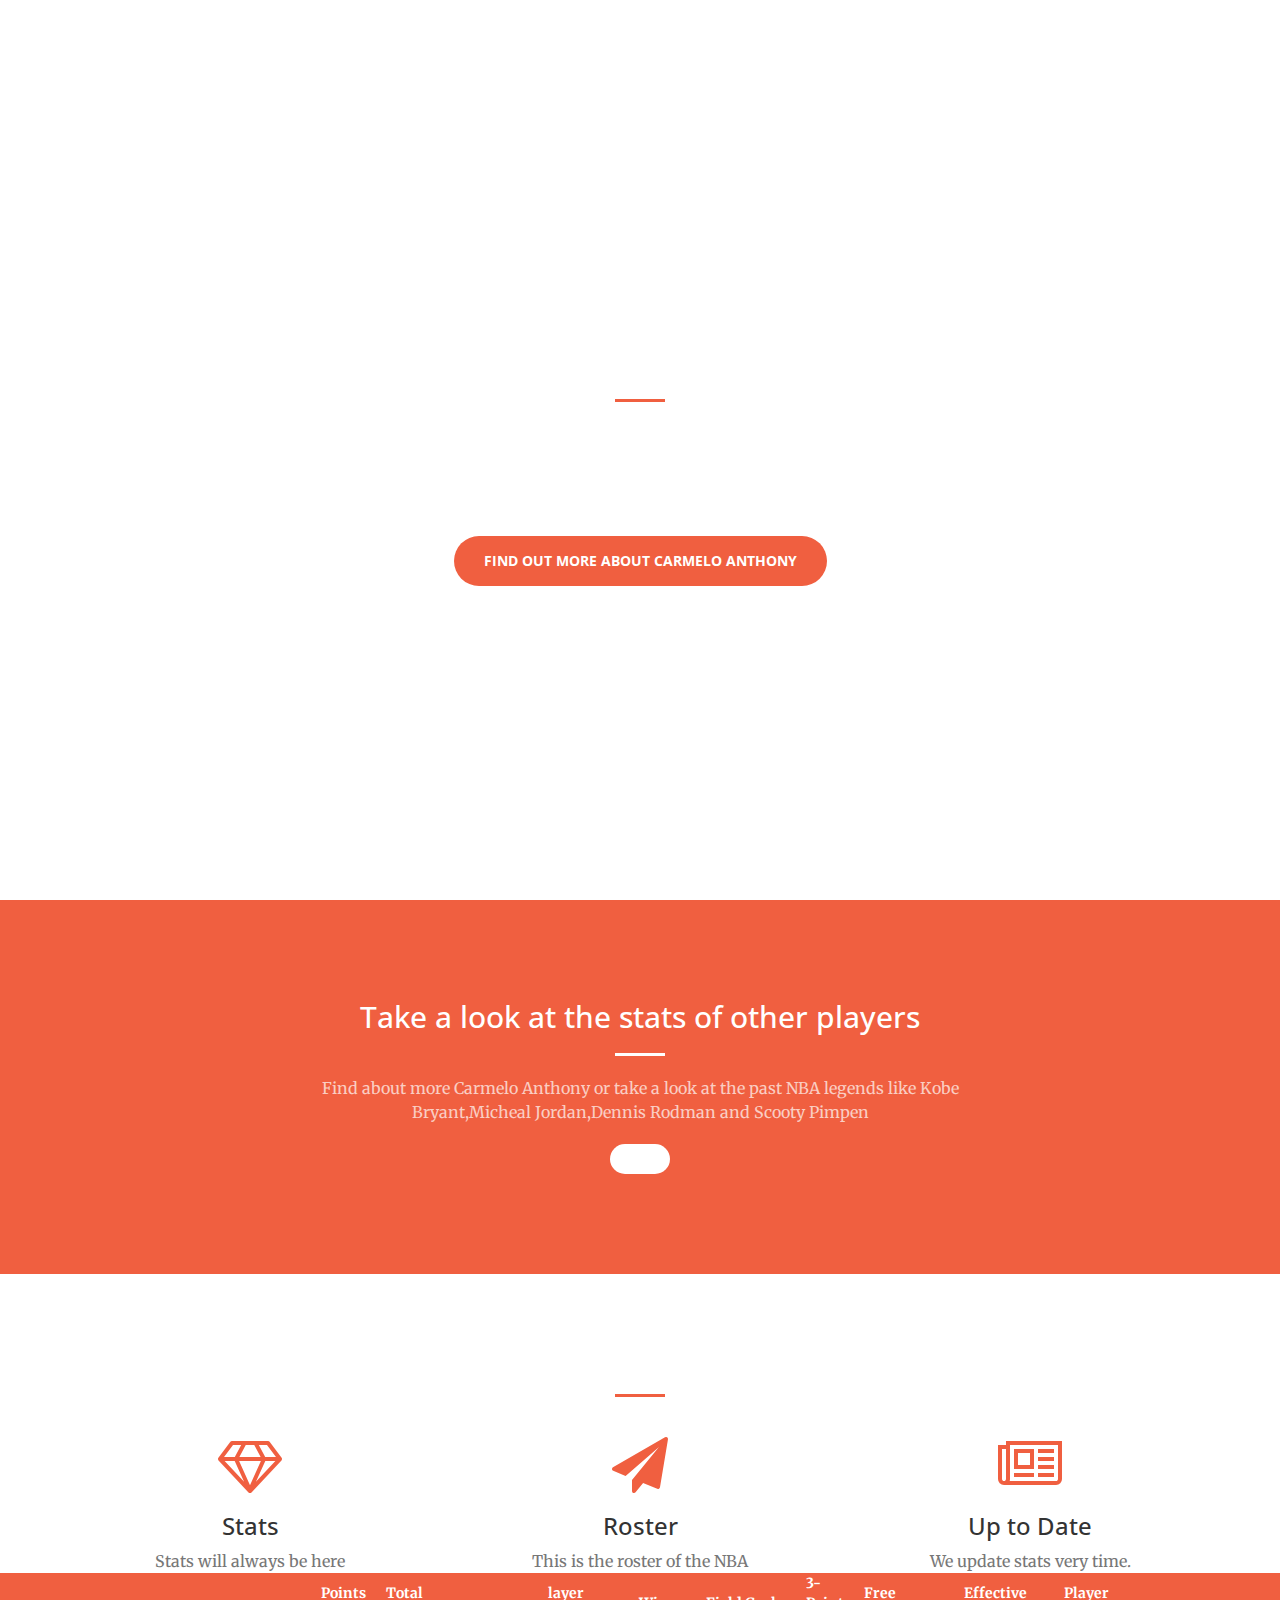
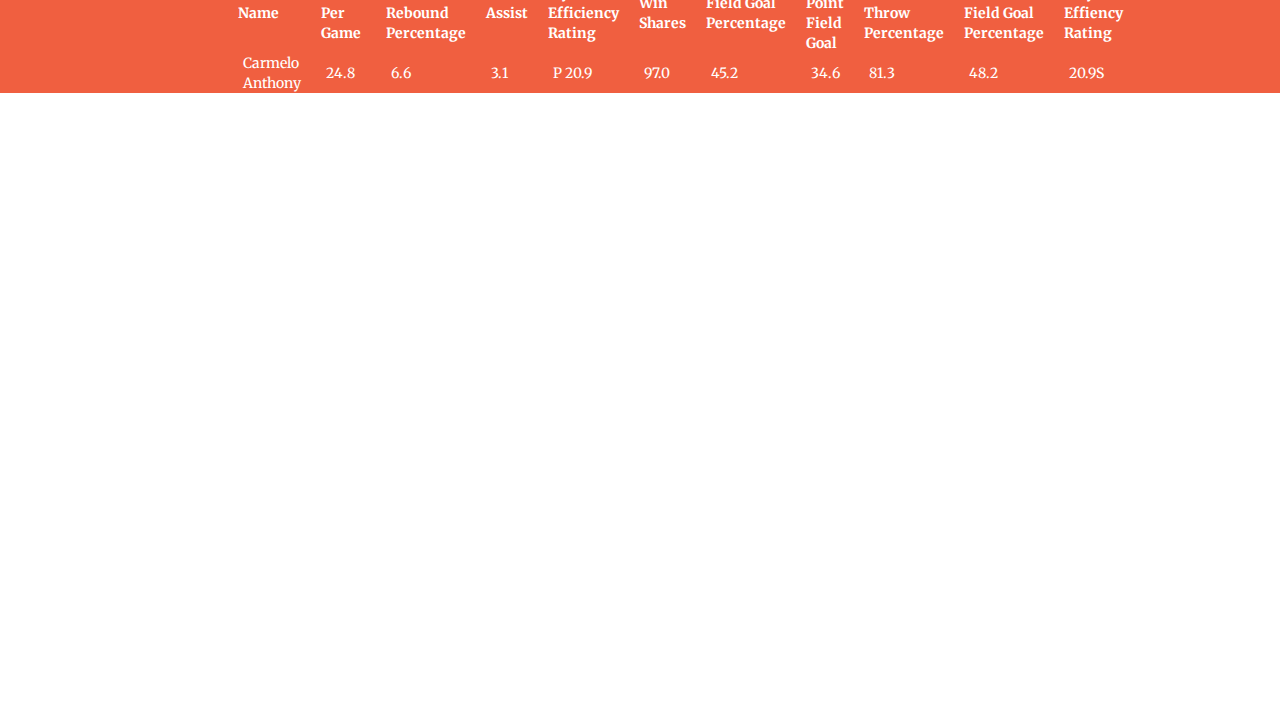
<file: johnathans/index.html>
<!DOCTYPE html>
<html lang="en">

<head>

    <meta charset="utf-8">
    <meta http-equiv="X-UA-Compatible" content="IE=edge">
    <meta name="viewport" content="width=device-width, initial-scale=1">
    <meta name="description" content="">
    <meta name="author" content="">

    <title>Creative - Start NBA </title>

    <!-- Bootstrap Core CSS -->
    <link href="vendor/bootstrap/css/bootstrap.min.css" rel="stylesheet">

    <!-- Custom Fonts -->
    <link href="vendor/font-awesome/css/font-awesome.min.css" rel="stylesheet" type="text/css">
    <link href='https://fonts.googleapis.com/css?family=Open+Sans:300italic,400italic,600italic,700italic,800italic,400,300,600,700,800' rel='stylesheet' type='text/css'>
    <link href='https://fonts.googleapis.com/css?family=Merriweather:400,300,300italic,400italic,700,700italic,900,900italic' rel='stylesheet' type='text/css'>

    <!-- Plugin CSS -->
    <link href="vendor/magnific-popup/magnific-popup.css" rel="stylesheet">

    <!-- Theme CSS -->
    <link href="css/creative.min.css" rel="stylesheet">

    <!-- HTML5 Shim and Respond.js IE8 support of HTML5 elements and media queries -->
    <!-- WARNING: Respond.js doesn't work if you view the page via file:// -->
    <!--[if lt IE 9]>
        <script src="https://oss.maxcdn.com/libs/html5shiv/3.7.0/html5shiv.js"></script>
        <script src="https://oss.maxcdn.com/libs/respond.js/1.4.2/respond.min.js"></script>
    <![endif]-->

    <style type="text/css">
        
        header{
            background: url('http://wallpapersdsc.net/wp-content/uploads/2015/12/1454.jpg');
        }
        th {
            text-align: left;
            padding-left: 20px;
        }
        td{
            padding-left: 25px;
        }
        table {
            border-spacing: 5px;
        }

    </style>

</head>

<body id="page-top">

    <nav id="mainNav" class="navbar navbar-default navbar-fixed-top">
        <div class="container-fluid">
            <!-- Brand and toggle get grouped for better mobile display -->
            <div class="navbar-header">
                <button type="button" class="navbar-toggle collapsed" data-toggle="collapse" data-target="#bs-example-navbar-collapse-1">
                    <span class="sr-only">Toggle navigation</span> Menu <i class="fa fa-bars"></i>
                </button>
                <a class="navbar-brand page-scroll" href="#page-top">Stats of Carmelo Anthony</a>
            </div>

            <!-- Collect the nav links, forms, and other content for toggling -->
            <div class="collapse navbar-collapse" id="bs-example-navbar-collapse-1">
                <ul class="nav navbar-nav navbar-right">
                    <li>
                        <a class="page-scroll" href="#about">About</a>
                    </li>
                    <li>
                        <a class="page-scroll" href="#services">Services</a>
                    </li>
                    <li>
                        <a class="page-scroll" href="#portfolio">Stats</a>
                    </li>
                    <li>
                        <a class="page-scroll" href="#contact"></a>
                    </li>
                </ul>
            </div>
            <!-- /.navbar-collapse -->
        </div>
        <!-- /.container-fluid -->
    </nav>

    <header>
        <div class="header-content">
            <div class="header-content-inner">
                <h1 id="homeHeading">Carmelo Anthony Stats </h1>
                <hr>
                <p>Carmelo Anthony is an American professional basketball player in the NBA who plays for the New York Knicks.He was born on May 29, 1984 and he is currenly 33 years of age.</p>
                <a href="#about" class="btn btn-primary btn-xl page-scroll">Find Out More about Carmelo Anthony</a>
            </div>
        </div>
    </header>

    <section class="bg-primary" id="about">
        <div class="container">
            <div class="row">
                <div class="col-lg-8 col-lg-offset-2 text-center">
                    <h2 class="section-heading">Take a look at the stats of other players</h2>
                    <hr class="light">
                    <p class="text-faded">Find about more Carmelo Anthony or take a look at the past NBA legends like Kobe Bryant,Micheal Jordan,Dennis Rodman and Scooty Pimpen</p>
                    <a href="#services" class="page-scroll btn btn-default btn-xl sr-button"></a>
                </div>
            </div>
        </div>
    </section>

    <section id="services">
        <div class="container">
            <div class="row">
                <div class="col-lg-12 text-center">
                    <h2 class="section-heading"></h2>
                    <hr class="primary">
                </div>
            </div>
        </div>
        <div class="container">
            <div class="row">
                <div class="col-lg-4 col-md-6 text-center">
                    <div class="service-box">
                        <i class="fa fa-4x fa-diamond text-primary sr-icons"></i>
                        <h3>Stats</h3>
                        <p class="text-muted">Stats will always be here</p>
                    </div>
                </div>
                <div class="col-lg-4 col-md-6 text-center">
                    <div class="service-box">
                        <i class="fa fa-4x fa-paper-plane text-primary sr-icons"></i>
                        <h3>Roster</h3>
                        <p class="text-muted">This is the roster of the NBA</p>
                    </div>
                </div>
                <div class="col-lg-4 col-md-6 text-center">
                    <div class="service-box">
                        <i class="fa fa-4x fa-newspaper-o text-primary sr-icons"></i>
                        <h3>Up to Date</h3>
                        <p class="text-muted">We update stats very time.</p>
                    </div>
                </div>
            </div>
        </div>
        <div class="bg-primary" class="container">
            <div class="row">
                <div class="col-md-8 col-md-offset-2">
                    <table style="width:100%">
                      
                      <tr>
                        <th>Name</th>
                        <th>Points Per Game </th>
                        <th>Total Rebound Percentage </th>
                        <th>Assist </th>
                        <th>layer Efficiency Rating</th>
                        <th>Win Shares </th>
                        <th>Field Goal Percentage</th>
                        <th>3-Point Field Goal</th>
                        <th>Free Throw Percentage</th>
                        <th>Effective Field Goal Percentage</th>
                        <th>Player Effiency Rating</th>
                        
                      </tr>
                      
                      <tr>
                        <td>Carmelo Anthony</td>
                        <td>24.8</td>
                        <td>6.6</td>
                        <td>3.1</td>
                        <td>P 20.9</td>
                        <td>97.0</td>
                        <td>45.2</td>
                        <td>34.6</td>
                        <td>81.3</td>
                        <td>48.2</td>
                        <td>20.9S</td>
                        
                      </tr>

                    </table>
                </div>
                
            </div>
        </div>
    </div>
    <section id="services">
            <div class="container">
                <div class="row">
                    <div class="col-lg-12 text-center">
                        <iframe width="560" height="315" src="https://www.youtube.com/embed/ayAIovPE2tw" frameborder="0" allowfullscreen></iframe>
                    </div>
                </div>
            </div>
    </section>
</body>
<table></table>
</file>
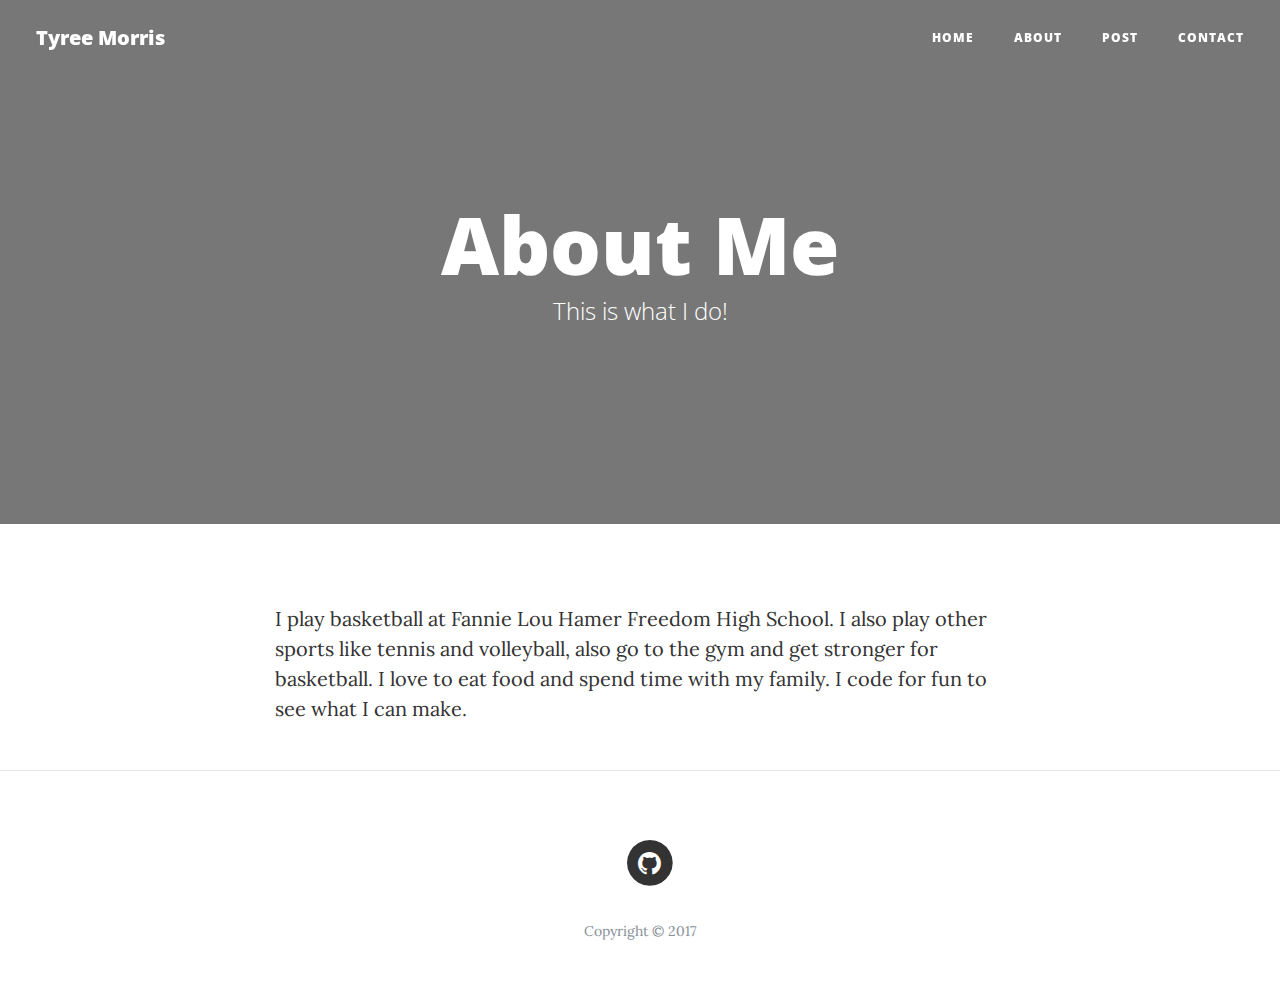
<file: tyree/about.html>
<!DOCTYPE html>
<html lang="en">

  <head>

    <meta charset="utf-8">
    <meta name="viewport" content="width=device-width, initial-scale=1, shrink-to-fit=no">
    <meta name="description" content="">
    <meta name="author" content="">

    <title>John Wall - See more about the superperstar washington wizards starting point gaurd John Wall</title>

    <!-- Bootstrap core CSS -->
    <link href="vendor/bootstrap/css/bootstrap.min.css" rel="stylesheet">

    <!-- Custom fonts for this template -->
    <link href="vendor/font-awesome/css/font-awesome.min.css" rel="stylesheet" type="text/css">
    <link href='https://fonts.googleapis.com/css?family=Lora:400,700,400italic,700italic' rel='stylesheet' type='text/css'>
    <link href='https://fonts.googleapis.com/css?family=Open+Sans:300italic,400italic,600italic,700italic,800italic,400,300,600,700,800' rel='stylesheet' type='text/css'>

    <!-- Custom styles for this template -->
    <link href="css/clean-blog.min.css" rel="stylesheet">

  </head>

  <body>

    <!-- Navigation -->
    <nav class="navbar navbar-expand-lg navbar-light fixed-top" id="mainNav">
      <a class="navbar-brand" href="Johnwall.html">Tyree Morris</a>
      <button class="navbar-toggler navbar-toggler-right" type="button" data-toggle="collapse" data-target="#navbarResponsive" aria-controls="navbarResponsive" aria-expanded="false" aria-label="Toggle navigation">
        Menu
        <i class="fa fa-bars"></i>
      </button>
      <div class="collapse navbar-collapse" id="navbarResponsive">
        <ul class="navbar-nav ml-auto">
          <li class="nav-item">
            <a class="nav-link" href="index.html">Home</a>
          </li>
          <li class="nav-item">
            <a class="nav-link" href="about.html">About</a>
          </li>
          <li class="nav-item">
            <a class="nav-link" href="post.html">Post</a>
          </li>
          <li class="nav-item">
            <a class="nav-link" href="contact.html">Contact</a>
          </li>
        </ul>
      </div>
    </nav>

    <!-- Page Header -->
    <header class="masthead" style="background-image: url('https://images.contentful.com/uk9cjvnvq7yg/haePe21IJMEaGSEq8EgUi/34c464e32cb705dfe531a452e1c29a2e/Article_Image_for__Athlete_by_day__Updated.jpg')">
      <div class="container">
        <div class="row">
          <div class="col-lg-8 col-md-10 mx-auto">
            <div class="page-heading">
              <h1>About Me</h1>
              <span class="subheading">This is what I do!</span>
            </div>
          </div>
        </div>
      </div>
    </header>

    <!-- Main Content -->
    <div class="container">
      <div class="row">
        <div class="col-lg-8 col-md-10 mx-auto">
          <p>I play basketball at Fannie Lou Hamer Freedom High School. I also play other sports like tennis and volleyball, also go to the gym and get stronger for basketball. I love to eat food and spend time with my family. I code for fun to see what I can make.</p>
        </div>
      </div>
    </div>

    <hr>

    <!-- Footer -->
    <footer>
      <div class="container">
        <div class="row">
          <div class="col-lg-8 col-md-10 mx-auto">
            <ul class="list-inline text-center">
              <li class="list-inline-item">
                <a href="#">
                  <span class="">
                    <i class=""></i>
                    <i class=""></i>
                  </span>
                </a>
              </li>
              <li class="list-inline-item">
                <a href="#">
                  <span class="">
                    <i class=""></i>
                    <i class=""></i>
                  </span>
                </a>
              </li>
              <li class="list-inline-item">
                <a href="#">
                  <span class="fa-stack fa-lg">
                    <i class="fa fa-circle fa-stack-2x"></i>
                    <i class="fa fa-github fa-stack-1x fa-inverse"></i>
                  </span>
                </a>
              </li>
            </ul>
            <p class="copyright text-muted">Copyright &copy; 2017</p>
          </div>
        </div>
      </div>
    </footer>

    <!-- Bootstrap core JavaScript -->
    <script src="vendor/jquery/jquery.min.js"></script>
    <script src="vendor/popper/popper.min.js"></script>
    <script src="vendor/bootstrap/js/bootstrap.min.js"></script>

    <!-- Custom scripts for this template -->
    <script src="js/clean-blog.min.js"></script>

  </body>

</html>
</file>
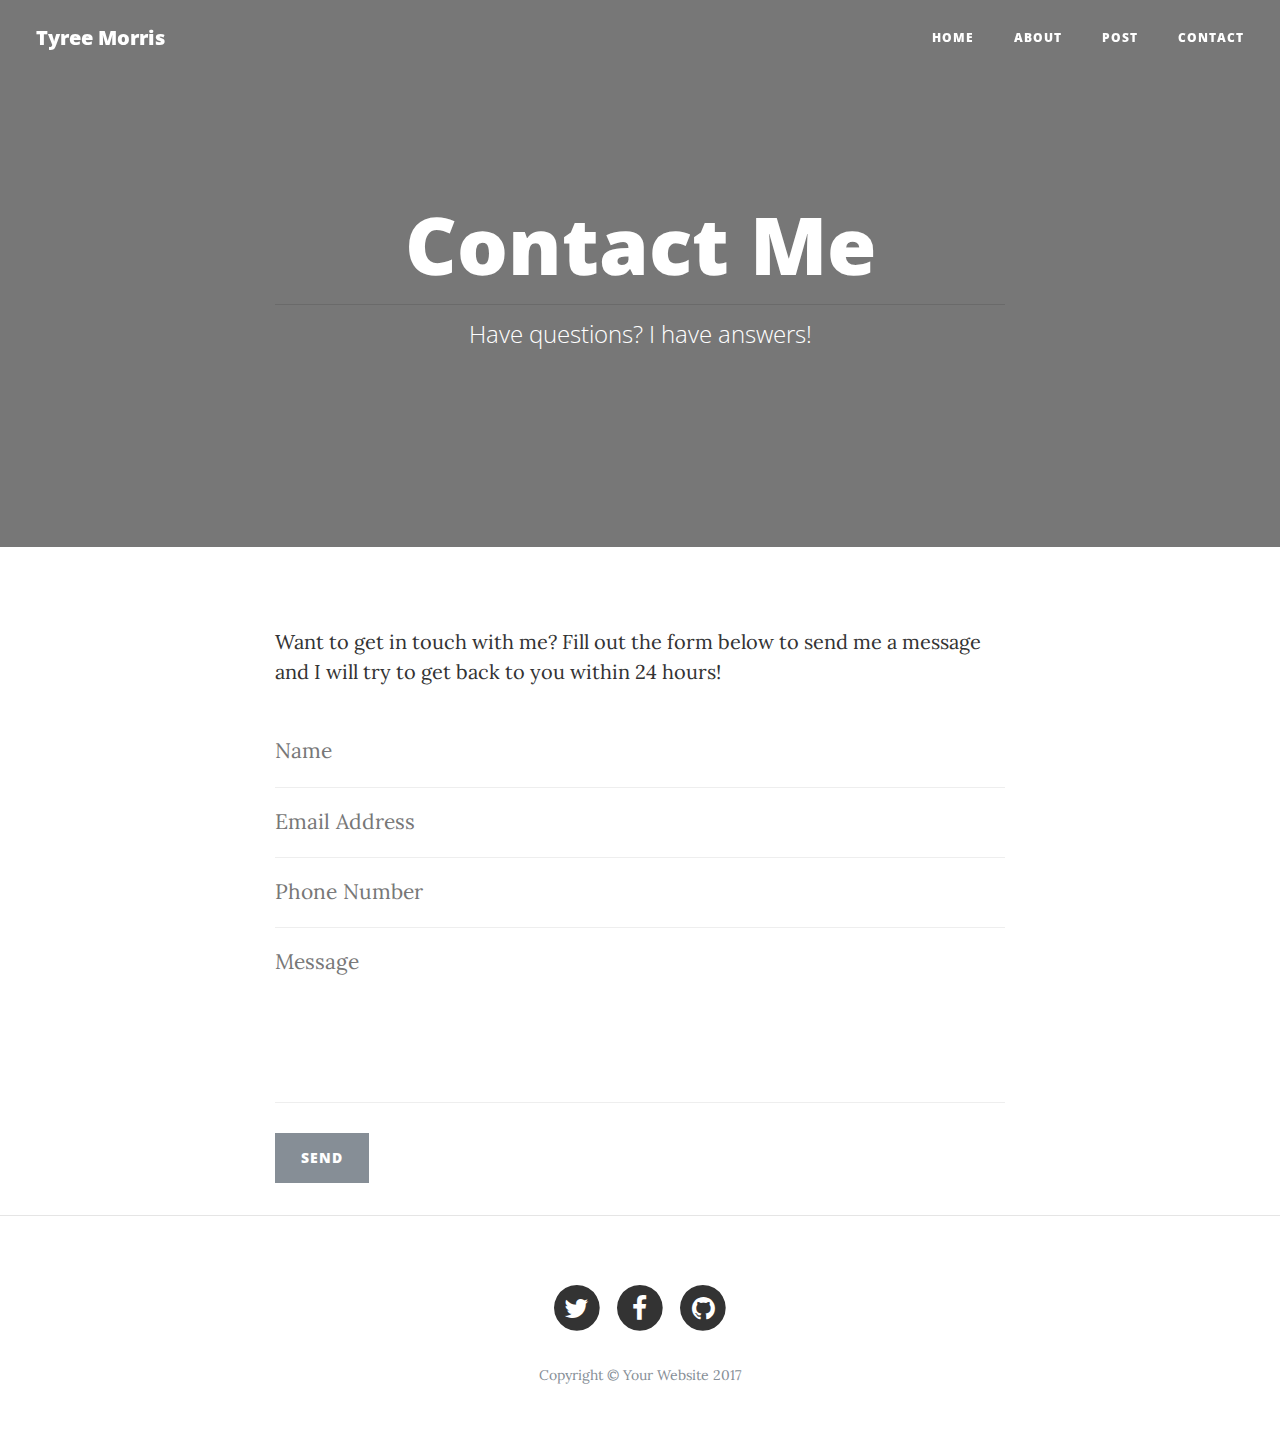
<file: tyree/contact.html>
<!DOCTYPE html>
<html lang="en">

  <head>

    <meta charset="utf-8">
    <meta name="viewport" content="width=device-width, initial-scale=1, shrink-to-fit=no">
    <meta name="description" content="">
    <meta name="author" content="">

    <title>John Wall - See more about the superperstar washington wizards starting point gaurd John Wall</title>

    <!-- Bootstrap core CSS -->
    <link href="vendor/bootstrap/css/bootstrap.min.css" rel="stylesheet">

    <!-- Custom fonts for this template -->
    <link href="vendor/font-awesome/css/font-awesome.min.css" rel="stylesheet" type="text/css">
    <link href='https://fonts.googleapis.com/css?family=Lora:400,700,400italic,700italic' rel='stylesheet' type='text/css'>
    <link href='https://fonts.googleapis.com/css?family=Open+Sans:300italic,400italic,600italic,700italic,800italic,400,300,600,700,800' rel='stylesheet' type='text/css'>

    <!-- Custom styles for this template -->
    <link href="css/clean-blog.min.css" rel="stylesheet">

  </head>

  <body>

    <!-- Navigation -->
    <nav class="navbar navbar-expand-lg navbar-light fixed-top" id="mainNav">
      <a class="navbar-brand" href="Johnwall.html">Tyree Morris</a>
      <button class="navbar-toggler navbar-toggler-right" type="button" data-toggle="collapse" data-target="#navbarResponsive" aria-controls="navbarResponsive" aria-expanded="false" aria-label="Toggle navigation">
        Menu
        <i class="fa fa-bars"></i>
      </button>
      <div class="collapse navbar-collapse" id="navbarResponsive">
        <ul class="navbar-nav ml-auto">
          <li class="nav-item">
            <a class="nav-link" href="index.html">Home</a>
          </li>
          <li class="nav-item">
            <a class="nav-link" href="about.html">About</a>
          </li>
          <li class="nav-item">
            <a class="nav-link" href="post.html">Post</a>
          </li>
          <li class="nav-item">
            <a class="nav-link" href="contact.html">Contact</a>
          </li>
        </ul>
      </div>
    </nav>

    <!-- Page Header -->
    <header class="masthead" style="background-image: url('http://wallpapersdsc.net/wp-content/uploads/2015/12/2054.jpg')">
      <div class="container">
        <div class="row">
          <div class="col-lg-8 col-md-10 mx-auto">
            <div class="page-heading">
              <h1>Contact Me</h1>
              <hr class="small">
              <span class="subheading">Have questions? I have answers!</span>
            </div>
          </div>
        </div>
      </div>
    </header>

    <!-- Main Content -->
    <div class="container">
      <div class="row">
        <div class="col-lg-8 col-md-10 mx-auto">
          <p>Want to get in touch with me? Fill out the form below to send me a message and I will try to get back to you within 24 hours!</p>
          <!-- Contact Form - Enter your email address on line 19 of the mail/contact_me.php file to make this form work. -->
          <!-- WARNING: Some web hosts do not allow emails to be sent through forms to common mail hosts like Gmail or Yahoo. It's recommended that you use a private domain email address! -->
          <!-- NOTE: To use the contact form, your site must be on a live web host with PHP! The form will not work locally! -->
          <form name="sentMessage" id="contactForm" novalidate>
            <div class="control-group">
              <div class="form-group floating-label-form-group controls">
                <label>Name</label>
                <input type="text" class="form-control" placeholder="Name" id="name" required data-validation-required-message="Please enter your name.">
                <p class="help-block text-danger"></p>
              </div>
            </div>
            <div class="control-group">
              <div class="form-group floating-label-form-group controls">
                <label>Email Address</label>
                <input type="email" class="form-control" placeholder="Email Address" id="email" required data-validation-required-message="Please enter your email address.">
                <p class="help-block text-danger"></p>
              </div>
            </div>
            <div class="control-group">
              <div class="form-group col-xs-12 floating-label-form-group controls">
                <label>Phone Number</label>
                <input type="tel" class="form-control" placeholder="Phone Number" id="phone" required data-validation-required-message="Please enter your phone number.">
                <p class="help-block text-danger"></p>
              </div>
            </div>
            <div class="control-group">
              <div class="form-group floating-label-form-group controls">
                <label>Message</label>
                <textarea rows="5" class="form-control" placeholder="Message" id="message" required data-validation-required-message="Please enter a message."></textarea>
                <p class="help-block text-danger"></p>
              </div>
            </div>
            <br>
            <div id="success"></div>
            <div class="form-group">
              <button type="submit" class="btn btn-secondary">Send</button>
            </div>
          </form>
        </div>
      </div>
    </div>

    <hr>

    <!-- Footer -->
    <footer>
      <div class="container">
        <div class="row">
          <div class="col-lg-8 col-md-10 mx-auto">
            <ul class="list-inline text-center">
              <li class="list-inline-item">
                <a href="#">
                  <span class="fa-stack fa-lg">
                    <i class="fa fa-circle fa-stack-2x"></i>
                    <i class="fa fa-twitter fa-stack-1x fa-inverse"></i>
                  </span>
                </a>
              </li>
              <li class="list-inline-item">
                <a href="#">
                  <span class="fa-stack fa-lg">
                    <i class="fa fa-circle fa-stack-2x"></i>
                    <i class="fa fa-facebook fa-stack-1x fa-inverse"></i>
                  </span>
                </a>
              </li>
              <li class="list-inline-item">
                <a href="#">
                  <span class="fa-stack fa-lg">
                    <i class="fa fa-circle fa-stack-2x"></i>
                    <i class="fa fa-github fa-stack-1x fa-inverse"></i>
                  </span>
                </a>
              </li>
            </ul>
            <p class="copyright text-muted">Copyright &copy; Your Website 2017</p>
          </div>
        </div>
      </div>
    </footer>

    <!-- Bootstrap core JavaScript -->
    <script src="vendor/jquery/jquery.min.js"></script>
    <script src="vendor/popper/popper.min.js"></script>
    <script src="vendor/bootstrap/js/bootstrap.min.js"></script>

    <!-- Contact Form JavaScript -->
    <script src="js/jqBootstrapValidation.js"></script>
    <script src="js/contact_me.js"></script>

    <!-- Custom scripts for this template -->
    <script src="js/clean-blog.min.js"></script>

  </body>

</html>
</file>
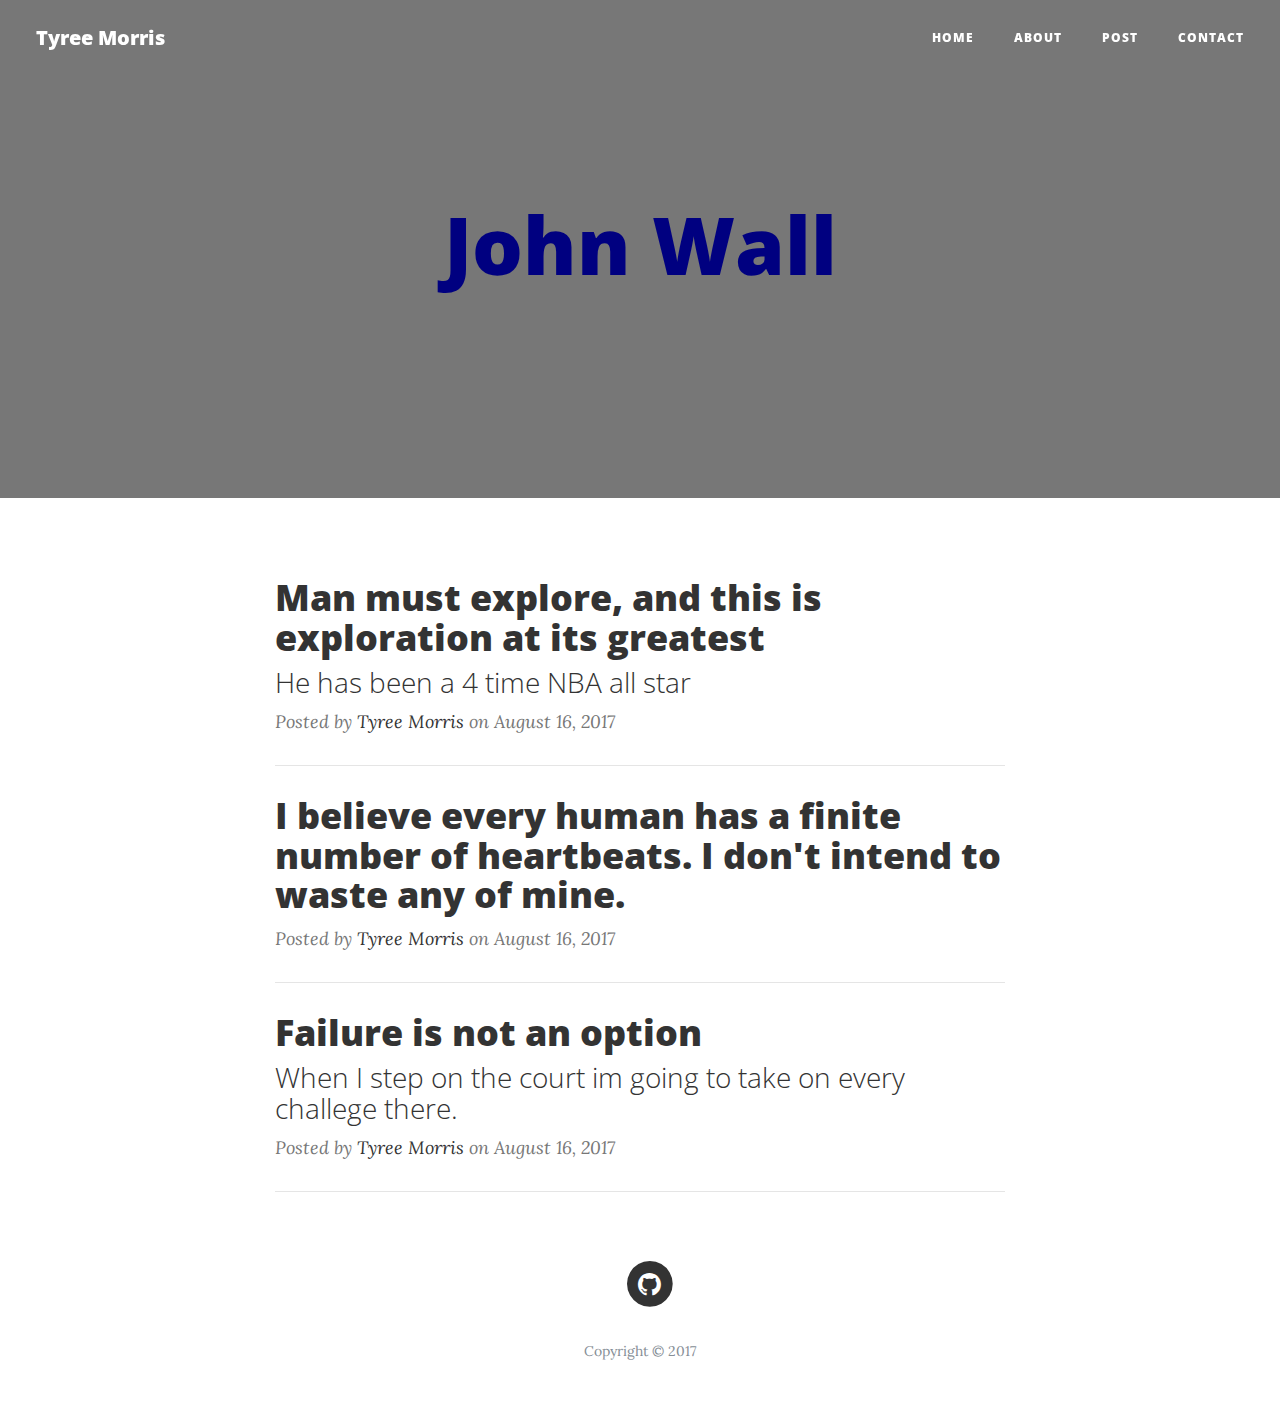
<file: tyree/Johnwall.html>
<!DOCTYPE html>
<html lang="en">

  <head>

    <meta charset="utf-8">
    <meta name="viewport" content="width=device-width, initial-scale=1, shrink-to-fit=no">
    <meta name="description" content="">
    <meta name="author" content="">

    <title>John Wall - See more about the superperstar washington wizards starting point gaurd John Wall</title>

    <!-- Bootstrap core CSS -->
    <link href="vendor/bootstrap/css/bootstrap.min.css" rel="stylesheet">

    <!-- Custom fonts for this template -->
    <link href="vendor/font-awesome/css/font-awesome.min.css" rel="stylesheet" type="text/css">
    <link href='https://fonts.googleapis.com/css?family=Lora:400,700,400italic,700italic' rel='stylesheet' type='text/css'>
    <link href='https://fonts.googleapis.com/css?family=Open+Sans:300italic,400italic,600italic,700italic,800italic,400,300,600,700,800' rel='stylesheet' type='text/css'>

    <!-- Custom styles for this template -->
    <link href="css/clean-blog.min.css" rel="stylesheet">

  </head>

  <body>

    <!-- Navigation -->
    <nav class="navbar navbar-expand-lg navbar-light fixed-top" id="mainNav">
      <a class="navbar-brand" href="index.html">Tyree Morris</a>
      <button class="navbar-toggler navbar-toggler-right" type="button" data-toggle="collapse" data-target="#navbarResponsive" aria-controls="navbarResponsive" aria-expanded="false" aria-label="Toggle navigation">
        Menu
        <i class="fa fa-bars"></i>
      </button>
      <div class="collapse navbar-collapse" id="navbarResponsive">
        <ul class="navbar-nav ml-auto">
          <li class="nav-item">
            <a class="nav-link" href="index.html">Home</a>
          </li>
          <li class="nav-item">
            <a class="nav-link" href="about.html">About</a>
          </li>
          <li class="nav-item">
            <a class="nav-link" href="post.html">Post</a>
          </li>
          <li class="nav-item">
            <a class="nav-link" href="contact.html">Contact</a>
          </li>
        </ul>
      </div>
    </nav>

    <!-- Page Header -->
    <header class="masthead" style="background-image: url('https://i.ytimg.com/vi/IZV3quhLIkg/maxresdefault.jpg')">
      <div class="container">
        <div class="row">
          <div class="col-lg-8 col-md-10 mx-auto">
            <div class="site-heading">
              <h1 style="color: navy">John Wall</h1>
              <span class="subheading"></span>
            </div>
          </div>
        </div>
      </div>
    </header>

    <!-- Main Content -->
    <div class="container">
      <div class="row">
        <div class="col-lg-8 col-md-10 mx-auto">
          <div class="post-preview">
            <a href="post.html">
              <h2 class="post-title">
                Man must explore, and this is exploration at its greatest
              </h2>
              <h3 class="post-subtitle">
                He has been a 4 time NBA all star 
              </h3>
            </a>
            <p class="post-meta">Posted by
              <a href="#">Tyree Morris</a>
              on August 16, 2017</p>
          </div>
          <hr>
          <div class="post-preview">
            <a href="post.html">
              <h2 class="post-title">
                I believe every human has a finite number of heartbeats. I don't intend to waste any of mine.
              </h2>
            </a>
            <p class="post-meta">Posted by
              <a href="#">Tyree Morris</a>
              on August 16, 2017</p>
          </div>
          <hr>
          <div class="post-preview">
            <a href="post.html">
              <h2 class="post-title">
                Failure is not an option
              </h2>
              <h3 class="post-subtitle">
                When I step on the court im going to take on every challege there.
              </h3>
            </a>
            <p class="post-meta">Posted by
              <a href="#">Tyree Morris</a>
              on August 16, 2017</p>
          </div>
          <hr>
          <!-- Pager -->

    <!-- Footer -->
    <footer>
      <div class="container">
        <div class="row">
          <div class="col-lg-8 col-md-10 mx-auto">
            <ul class="list-inline text-center">
              <li class="list-inline-item">
                <a href="#">
                  <span class="">
                    <i class=""></i>
                    <i class=""></i>
                  </span>
                </a>
              </li>
              <li class="list-inline-item">
                <a href="#">
                  <span class="">
                    <i class=""></i>
                    <i class=""></i>
                  </span>
                </a>
              </li>
              <li class="list-inline-item">
                <a href="#">
                  <span class="fa-stack fa-lg">
                    <i class="fa fa-circle fa-stack-2x"></i>
                    <i class="fa fa-github fa-stack-1x fa-inverse"></i>
                  </span>
                </a>
              </li>
            </ul>
            <p class="copyright text-muted">Copyright &copy; 2017</p>
          </div>
        </div>
      </div>
    </footer>

    <!-- Bootstrap core JavaScript -->
    <script src="vendor/jquery/jquery.min.js"></script>
    <script src="vendor/popper/popper.min.js"></script>
    <script src="vendor/bootstrap/js/bootstrap.min.js"></script>

    <!-- Custom scripts for this template -->
    <script src="js/clean-blog.min.js"></script>

  </body>

</html>
</file>
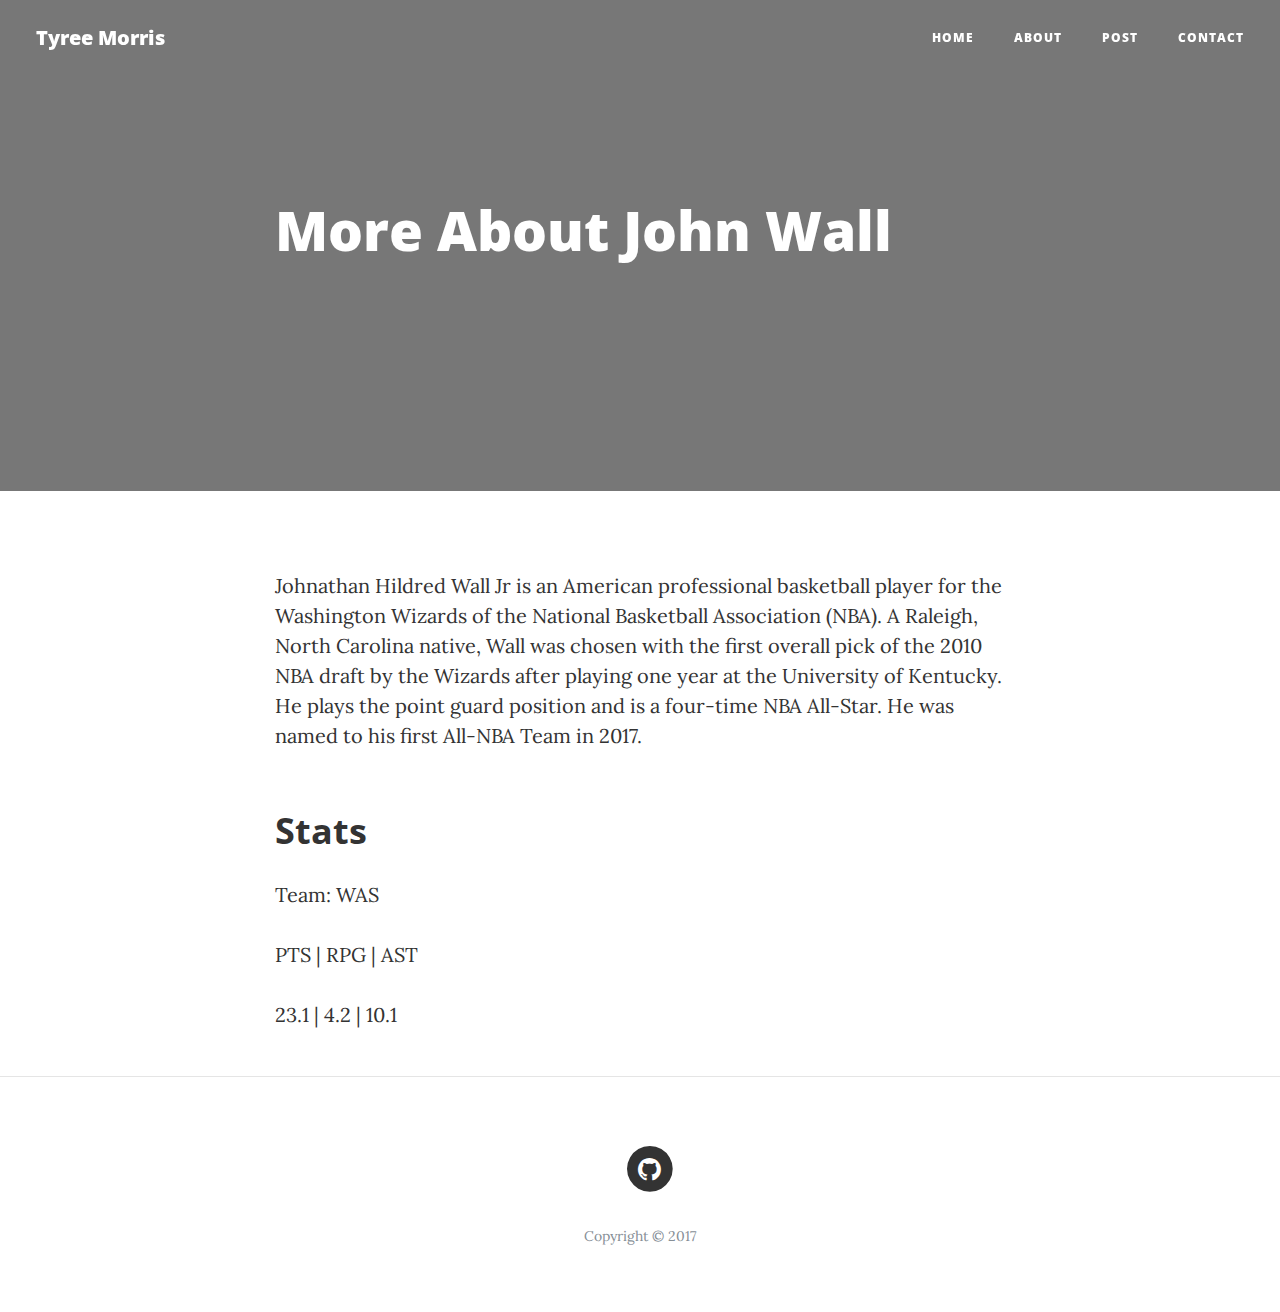
<file: tyree/post.html>
<!DOCTYPE html>
<html lang="en">

  <head>

    <meta charset="utf-8">
    <meta name="viewport" content="width=device-width, initial-scale=1, shrink-to-fit=no">
    <meta name="description" content="">
    <meta name="author" content="">

    <title>John Wall - See more about the superperstar washington wizards starting point gaurd John Wall</title>

    <!-- Bootstrap core CSS -->
    <link href="vendor/bootstrap/css/bootstrap.min.css" rel="stylesheet">

    <!-- Custom fonts for this template -->
    <link href="vendor/font-awesome/css/font-awesome.min.css" rel="stylesheet" type="text/css">
    <link href='https://fonts.googleapis.com/css?family=Lora:400,700,400italic,700italic' rel='stylesheet' type='text/css'>
    <link href='https://fonts.googleapis.com/css?family=Open+Sans:300italic,400italic,600italic,700italic,800italic,400,300,600,700,800' rel='stylesheet' type='text/css'>

    <!-- Custom styles for this template -->
    <link href="css/clean-blog.min.css" rel="stylesheet">

  </head>

  <body>

    <!-- Navigation -->
    <nav class="navbar navbar-expand-lg navbar-light fixed-top" id="mainNav">
      <a class="navbar-brand" href="index.html">Tyree Morris</a>
      <button class="navbar-toggler navbar-toggler-right" type="button" data-toggle="collapse" data-target="#navbarResponsive" aria-controls="navbarResponsive" aria-expanded="false" aria-label="Toggle navigation">
        Menu
        <i class="fa fa-bars"></i>
      </button>
      <div class="collapse navbar-collapse" id="navbarResponsive">
        <ul class="navbar-nav ml-auto">
          <li class="nav-item">
            <a class="nav-link" href="index.html">Home</a>
          </li>
          <li class="nav-item">
            <a class="nav-link" href="about.html">About</a>
          </li>
          <li class="nav-item">
            <a class="nav-link" href="post.html">Post</a>
          </li>
          <li class="nav-item">
            <a class="nav-link" href="contact.html">Contact</a>
          </li>
        </ul>
      </div>
    </nav>

    <!-- Page Header -->
    <header class="masthead" style="background-image: url('https://cdn.vox-cdn.com/thumbor/6JibHtBGA_HBsYqOQZSl4ItVsns=/0x0:3771x2514/1200x800/filters:focal(0x0:3771x2514)/cdn.vox-cdn.com/uploads/chorus_image/image/45561318/usa-today-7702073.0.jpg')">
      <div class="container">
        <div class="row">
          <div class="col-lg-8 col-md-10 mx-auto">
            <div class="post-heading">
              <h1>More About John Wall</h1>
              <h2 class="subheading"></h2>
              <span class="meta">
                <a href="#"></a>
                </span>
            </div>
          </div>
        </div>
      </div>
    </header>

    <!-- Post Content -->
    <article>
      <div class="container">
        <div class="row">
          <div class="col-lg-8 col-md-10 mx-auto">
            <p>Johnathan Hildred Wall Jr is an American professional basketball player for the Washington Wizards of the National Basketball Association (NBA). A Raleigh, North Carolina native, Wall was chosen with the first overall pick of the 2010 NBA draft by the Wizards after playing one year at the University of Kentucky. He plays the point guard position and is a four-time NBA All-Star. He was named to his first All-NBA Team in 2017.</p>

            <h2 class="section-heading">Stats</h2>

            <p>Team: WAS</p>

            <p>PTS   | RPG | AST</p>

            <p>23.1  | 4.2 | 10.1</p>
          </div>
        </div>
      </div>
    </article>

    <hr>

    <!-- Footer -->
    <footer>
      <div class="container">
        <div class="row">
          <div class="col-lg-8 col-md-10 mx-auto">
            <ul class="list-inline text-center">
              <li class="list-inline-item">
                <a href="#">
                  <span class="">
                    <i class=""></i>
                    <i class=""></i>
                  </span>
                </a>
              </li>
              <li class="list-inline-item">
                <a href="#">
                  <span class="">
                    <i class=""></i>
                    <i class=""></i>
                  </span>
                </a>
              </li>
              <li class="list-inline-item">
                <a href="#">
                  <span class="fa-stack fa-lg">
                    <i class="fa fa-circle fa-stack-2x"></i>
                    <i class="fa fa-github fa-stack-1x fa-inverse"></i>
                  </span>
                </a>
              </li>
            </ul>
            <p class="copyright text-muted">Copyright &copy; 2017</p>
          </div>
        </div>
      </div>
    </footer>

    <!-- Bootstrap core JavaScript -->
    <script src="vendor/jquery/jquery.min.js"></script>
    <script src="vendor/popper/popper.min.js"></script>
    <script src="vendor/bootstrap/js/bootstrap.min.js"></script>

    <!-- Custom scripts for this template -->
    <script src="js/clean-blog.min.js"></script>

  </body>

</html>
</file>
<file: johnathans/css/creative.min.css>
/*!
 * Start Bootstrap - Creative v3.3.7+1 (http://startbootstrap.com/template-overviews/creative)
 * Copyright 2013-2016 Start Bootstrap
 * Licensed under MIT (https://github.com/BlackrockDigital/startbootstrap/blob/gh-pages/LICENSE)
 */.navbar-default,a{-webkit-transition:all .35s;-moz-transition:all .35s}header,header .header-content{position:relative;width:100%;text-align:center}body,html{height:100%;width:100%}body{font-family:Merriweather,'Helvetica Neue',Arial,sans-serif;webkit-tap-highlight-color:#222}.btn,.navbar-default,.navbar-default .navbar-header .navbar-brand,h1,h2,h3,h4,h5,h6{font-family:'Open Sans','Helvetica Neue',Arial,sans-serif}hr{border-color:#F05F40;border-width:3px;max-width:50px}hr.light{border-color:#fff}a{transition:all .35s;color:#F05F40}a:focus,a:hover{color:#eb3812}p{font-size:16px;line-height:1.5;margin-bottom:20px}.bg-primary{background-color:#F05F40}.bg-dark{background-color:#222;color:#fff}.text-faded{color:rgba(255,255,255,.7)}section{padding:100px 0}aside{padding:50px 0}.no-padding{padding:0}.navbar-default{background-color:#fff;border-color:rgba(34,34,34,.05);transition:all .35s}.btn-default,.portfolio-box .portfolio-box-caption{-webkit-transition:all .35s;-moz-transition:all .35s}.navbar-default .navbar-header .navbar-brand{color:#F05F40;font-weight:700;text-transform:uppercase}.navbar-default .navbar-header .navbar-brand:focus,.navbar-default .navbar-header .navbar-brand:hover{color:#eb3812}.navbar-default .navbar-header .navbar-toggle{font-weight:700;font-size:12px;color:#222;text-transform:uppercase}.navbar-default .nav>li>a,.navbar-default .nav>li>a:focus{text-transform:uppercase;font-weight:700;font-size:13px;color:#222}.navbar-default .nav>li>a:focus:hover,.navbar-default .nav>li>a:hover{color:#F05F40}.navbar-default .nav>li.active>a,.navbar-default .nav>li.active>a:focus{color:#F05F40!important;background-color:transparent}.navbar-default .nav>li.active>a:focus:hover,.navbar-default .nav>li.active>a:hover{background-color:transparent}@media (min-width:768px){.navbar-default{background-color:transparent;border-color:rgba(255,255,255,.3)}.navbar-default .navbar-header .navbar-brand{color:rgba(255,255,255,.7)}.navbar-default .navbar-header .navbar-brand:focus,.navbar-default .navbar-header .navbar-brand:hover{color:#fff}.navbar-default .nav>li>a,.navbar-default .nav>li>a:focus{color:rgba(255,255,255,.7)}.navbar-default .nav>li>a:focus:hover,.navbar-default .nav>li>a:hover{color:#fff}.navbar-default.affix{background-color:#fff;border-color:rgba(34,34,34,.05)}.navbar-default.affix .navbar-header .navbar-brand{color:#F05F40;font-size:14px}.navbar-default.affix .navbar-header .navbar-brand:focus,.navbar-default.affix .navbar-header .navbar-brand:hover{color:#eb3812}.navbar-default.affix .nav>li>a,.navbar-default.affix .nav>li>a:focus{color:#222}.navbar-default.affix .nav>li>a:focus:hover,.navbar-default.affix .nav>li>a:hover{color:#F05F40}}header{min-height:auto;-webkit-background-size:cover;-moz-background-size:cover;background-size:cover;-o-background-size:cover;background-position:center;background-image:url(../img/header.jpg);color:#fff}header .header-content{padding:100px 15px}header .header-content .header-content-inner h1{font-weight:700;text-transform:uppercase;margin-top:0;margin-bottom:0;font-size:30px}header .header-content .header-content-inner hr{margin:30px auto}header .header-content .header-content-inner p{font-weight:300;color:rgba(255,255,255,.7);font-size:16px;margin-bottom:50px}@media (min-width:768px){header{min-height:100%}header .header-content{position:absolute;top:50%;-webkit-transform:translateY(-50%);-ms-transform:translateY(-50%);transform:translateY(-50%);padding:0 50px}header .header-content .header-content-inner{max-width:1000px;margin-left:auto;margin-right:auto}header .header-content .header-content-inner h1{font-size:50px}header .header-content .header-content-inner p{font-size:18px;max-width:80%;margin-left:auto;margin-right:auto}}.section-heading{margin-top:0}.service-box{max-width:400px;margin:50px auto 0}@media (min-width:992px){.service-box{margin:20px auto 0}}.service-box p{margin-bottom:0}.portfolio-box{position:relative;display:block;max-width:650px;margin:0 auto}.portfolio-box .portfolio-box-caption{color:#fff;opacity:0;display:block;background:rgba(240,95,64,.9);position:absolute;bottom:0;text-align:center;width:100%;height:100%;transition:all .35s}.btn-default.active,.btn-default:active,.btn-primary.active,.btn-primary:active,.open>.dropdown-toggle.btn-default,.open>.dropdown-toggle.btn-primary{background-image:none}.portfolio-box .portfolio-box-caption .portfolio-box-caption-content{width:100%;text-align:center;position:absolute;top:50%;transform:translateY(-50%)}.portfolio-box .portfolio-box-caption .portfolio-box-caption-content .project-category,.portfolio-box .portfolio-box-caption .portfolio-box-caption-content .project-name{font-family:'Open Sans','Helvetica Neue',Arial,sans-serif;padding:0 15px}.portfolio-box .portfolio-box-caption .portfolio-box-caption-content .project-category{text-transform:uppercase;font-weight:600;font-size:14px}.portfolio-box .portfolio-box-caption .portfolio-box-caption-content .project-name{font-size:18px}.portfolio-box:hover .portfolio-box-caption{opacity:1}.portfolio-box:focus{outline:0}@media (min-width:768px){.portfolio-box .portfolio-box-caption .portfolio-box-caption-content .project-category{font-size:16px}.portfolio-box .portfolio-box-caption .portfolio-box-caption-content .project-name{font-size:22px}}.call-to-action h2{margin:0 auto 20px}.text-primary{color:#F05F40}.no-gutter>[class*=col-]{padding-right:0;padding-left:0}.btn-default{color:#222;background-color:#fff;border-color:#fff;transition:all .35s}.btn-default.active,.btn-default.focus,.btn-default:active,.btn-default:focus,.btn-default:hover,.open>.dropdown-toggle.btn-default{color:#222;background-color:#f2f2f2;border-color:#ededed}.btn-default.disabled,.btn-default.disabled.active,.btn-default.disabled.focus,.btn-default.disabled:active,.btn-default.disabled:focus,.btn-default.disabled:hover,.btn-default[disabled],.btn-default[disabled].active,.btn-default[disabled].focus,.btn-default[disabled]:active,.btn-default[disabled]:focus,.btn-default[disabled]:hover,fieldset[disabled] .btn-default,fieldset[disabled] .btn-default.active,fieldset[disabled] .btn-default.focus,fieldset[disabled] .btn-default:active,fieldset[disabled] .btn-default:focus,fieldset[disabled] .btn-default:hover{background-color:#fff;border-color:#fff}.btn-default .badge{color:#fff;background-color:#222}.btn-primary{color:#fff;background-color:#F05F40;border-color:#F05F40;-webkit-transition:all .35s;-moz-transition:all .35s;transition:all .35s}.btn-primary.active,.btn-primary.focus,.btn-primary:active,.btn-primary:focus,.btn-primary:hover,.open>.dropdown-toggle.btn-primary{color:#fff;background-color:#ee4b28;border-color:#ed431f}.btn-primary.disabled,.btn-primary.disabled.active,.btn-primary.disabled.focus,.btn-primary.disabled:active,.btn-primary.disabled:focus,.btn-primary.disabled:hover,.btn-primary[disabled],.btn-primary[disabled].active,.btn-primary[disabled].focus,.btn-primary[disabled]:active,.btn-primary[disabled]:focus,.btn-primary[disabled]:hover,fieldset[disabled] .btn-primary,fieldset[disabled] .btn-primary.active,fieldset[disabled] .btn-primary.focus,fieldset[disabled] .btn-primary:active,fieldset[disabled] .btn-primary:focus,fieldset[disabled] .btn-primary:hover{background-color:#F05F40;border-color:#F05F40}.btn-primary .badge{color:#F05F40;background-color:#fff}.btn{border:none;border-radius:300px;font-weight:700;text-transform:uppercase}.btn-xl{padding:15px 30px}::-moz-selection{color:#fff;text-shadow:none;background:#222}::selection{color:#fff;text-shadow:none;background:#222}img::selection{color:#fff;background:0 0}img::-moz-selection{color:#fff;background:0 0}
</file>
<file: tyree/css/clean-blog.min.css>
/*!
 * Start Bootstrap - Clean Blog v4.0.0-alpha (http://startbootstrap.com/template-overviews/clean-blog)
 * Copyright 2013-2017 Start Bootstrap
 * Licensed under MIT (https://github.com/BlackrockDigital/startbootstrap-clean-blog/blob/master/LICENSE)
 */body{font-size:20px;color:#333;font-family:Lora,'Times New Roman',serif}p{line-height:1.5;margin:30px 0}p a{text-decoration:underline}h1,h2,h3,h4,h5,h6{font-weight:800;font-family:'Open Sans','Helvetica Neue',Helvetica,Arial,sans-serif}a{color:#333;-webkit-transition:all .2s;-moz-transition:all .2s;transition:all .2s}a:focus,a:hover{color:#0085a1}a img:focus,a img:hover{cursor:zoom-in}blockquote{font-style:italic;color:#777}.section-heading{font-size:36px;font-weight:700;margin-top:60px}.caption{font-size:14px;font-style:italic;display:block;margin:0;padding:10px;text-align:center;border-bottom-right-radius:5px;border-bottom-left-radius:5px}::-moz-selection{color:#fff;background:#0085a1;text-shadow:none}::selection{color:#fff;background:#0085a1;text-shadow:none}img::selection{color:#fff;background:0 0}img::-moz-selection{color:#fff;background:0 0}body{-webkit-tap-highlight-color:#0085a1}#mainNav{position:absolute;border-bottom:1px solid #eee;background-color:#fff;font-family:'Open Sans','Helvetica Neue',Helvetica,Arial,sans-serif}#mainNav .navbar-brand{font-weight:800;color:#777}#mainNav .navbar-toggler{font-size:12px;font-weight:800;padding:13px;text-transform:uppercase;color:#777}#mainNav .navbar-nav>li.nav-item>a{font-size:12px;font-weight:800;letter-spacing:1px;text-transform:uppercase}@media only screen and (min-width:992px){#mainNav{border-bottom:1px solid transparent;background:0 0}#mainNav .navbar-brand{padding:15px 20px;color:#fff}#mainNav .navbar-brand:focus,#mainNav .navbar-brand:hover{color:rgba(255,255,255,.8)}#mainNav .navbar-nav>li.nav-item>a{padding:15px 20px;color:#fff}#mainNav .navbar-nav>li.nav-item>a:focus,#mainNav .navbar-nav>li.nav-item>a:hover{color:rgba(255,255,255,.8)}}@media only screen and (min-width:1170px){#mainNav{-webkit-transition:background-color .2s;-moz-transition:background-color .2s;transition:background-color .2s;-webkit-transform:translate3d(0,0,0);-moz-transform:translate3d(0,0,0);-ms-transform:translate3d(0,0,0);-o-transform:translate3d(0,0,0);transform:translate3d(0,0,0);-webkit-backface-visibility:hidden}#mainNav.is-fixed{position:fixed;top:-77px;-webkit-transition:-webkit-transform .2s;-moz-transition:-moz-transform .2s;transition:transform .2s;border-bottom:1px solid #fff;background-color:rgba(255,255,255,.9)}#mainNav.is-fixed .navbar-brand{color:#333}#mainNav.is-fixed .navbar-brand:focus,#mainNav.is-fixed .navbar-brand:hover{color:#0085a1}#mainNav.is-fixed .navbar-nav>li.nav-item>a{color:#333}#mainNav.is-fixed .navbar-nav>li.nav-item>a:focus,#mainNav.is-fixed .navbar-nav>li.nav-item>a:hover{color:#0085a1}#mainNav.is-visible{-webkit-transform:translate3d(0,100%,0);-moz-transform:translate3d(0,100%,0);-ms-transform:translate3d(0,100%,0);-o-transform:translate3d(0,100%,0);transform:translate3d(0,100%,0)}}header.masthead{margin-bottom:50px;background:no-repeat center center;background-color:#777;background-attachment:scroll;-webkit-background-size:cover;-moz-background-size:cover;-o-background-size:cover;background-size:cover}header.masthead .page-heading,header.masthead .post-heading,header.masthead .site-heading{padding:200px 0 150px;color:#fff}@media only screen and (min-width:768px){header.masthead .page-heading,header.masthead .post-heading,header.masthead .site-heading{padding:200px 0}}header.masthead .page-heading,header.masthead .site-heading{text-align:center}header.masthead .page-heading h1,header.masthead .site-heading h1{font-size:50px;margin-top:0}header.masthead .page-heading .subheading,header.masthead .site-heading .subheading{font-size:24px;font-weight:300;line-height:1.1;display:block;margin:10px 0 0;font-family:'Open Sans','Helvetica Neue',Helvetica,Arial,sans-serif}@media only screen and (min-width:768px){header.masthead .page-heading h1,header.masthead .site-heading h1{font-size:80px}}header.masthead .post-heading h1{font-size:35px}header.masthead .post-heading .meta,header.masthead .post-heading .subheading{line-height:1.1;display:block}header.masthead .post-heading .subheading{font-size:24px;font-weight:600;margin:10px 0 30px;font-family:'Open Sans','Helvetica Neue',Helvetica,Arial,sans-serif}header.masthead .post-heading .meta{font-size:20px;font-weight:300;font-style:italic;font-family:Lora,'Times New Roman',serif}header.masthead .post-heading .meta a{color:#fff}@media only screen and (min-width:768px){header.masthead .post-heading h1{font-size:55px}header.masthead .post-heading .subheading{font-size:30px}}.post-preview>a{color:#333}.post-preview>a:focus,.post-preview>a:hover{text-decoration:none;color:#0085a1}.post-preview>a>.post-title{font-size:30px;margin-top:30px;margin-bottom:10px}.post-preview>a>.post-subtitle{font-weight:300;margin:0 0 10px}.post-preview>.post-meta{font-size:18px;font-style:italic;margin-top:0;color:#777}.post-preview>.post-meta>a{text-decoration:none;color:#333}.post-preview>.post-meta>a:focus,.post-preview>.post-meta>a:hover{text-decoration:underline;color:#0085a1}@media only screen and (min-width:768px){.post-preview>a>.post-title{font-size:36px}}.floating-label-form-group{font-size:14px;position:relative;margin-bottom:0;padding-bottom:.5em;border-bottom:1px solid #eee}.floating-label-form-group input,.floating-label-form-group textarea{font-size:1.5em;position:relative;z-index:1;padding:0;resize:none;border:none;border-radius:0;background:0 0;box-shadow:none!important;font-family:Lora,'Times New Roman',serif}.floating-label-form-group input::-webkit-input-placeholder,.floating-label-form-group textarea::-webkit-input-placeholder{color:#777;font-family:Lora,'Times New Roman',serif}.floating-label-form-group label{font-size:.85em;line-height:1.764705882em;position:relative;z-index:0;top:2em;display:block;margin:0;-webkit-transition:top .3s ease,opacity .3s ease;-moz-transition:top .3s ease,opacity .3s ease;-ms-transition:top .3s ease,opacity .3s ease;transition:top .3s ease,opacity .3s ease;vertical-align:middle;vertical-align:baseline;opacity:0}.floating-label-form-group .help-block{margin:15px 0}.floating-label-form-group-with-value label{top:0;opacity:1}.floating-label-form-group-with-focus label{color:#0085a1}form .form-group:first-child .floating-label-form-group{border-top:1px solid #eee}footer{padding:50px 0 65px}footer .list-inline{margin:0;padding:0}footer .copyright{font-size:14px;margin-bottom:0;text-align:center}.btn{font-size:14px;font-weight:800;padding:15px 25px;letter-spacing:1px;text-transform:uppercase;border-radius:0;font-family:'Open Sans','Helvetica Neue',Helvetica,Arial,sans-serif}.btn-primary{color:#fff;border-color:#0085a1;background-color:#0085a1}.btn-primary.focus,.btn-primary:focus{color:#fff;border-color:#001c22;background-color:#005b6e}.btn-primary:hover{color:#fff;border-color:#005264;background-color:#005b6e}.btn-primary.active,.btn-primary:active,.open>.btn-primary.dropdown-toggle{color:#fff;border-color:#005264;background-color:#005b6e}.btn-primary.active.focus,.btn-primary.active:focus,.btn-primary.active:hover,.btn-primary:active.focus,.btn-primary:active:focus,.btn-primary:active:hover,.open>.btn-primary.dropdown-toggle.focus,.open>.btn-primary.dropdown-toggle:focus,.open>.btn-primary.dropdown-toggle:hover{color:#fff;border-color:#001c22;background-color:#003d4a}.btn-primary.active,.btn-primary:active,.open>.btn-primary.dropdown-toggle{background-image:none}.btn-primary.disabled.focus,.btn-primary.disabled:focus,.btn-primary.disabled:hover,.btn-primary[disabled].focus,.btn-primary[disabled]:focus,.btn-primary[disabled]:hover,fieldset[disabled] .btn-primary.focus,fieldset[disabled] .btn-primary:focus,fieldset[disabled] .btn-primary:hover{border-color:#0085a1;background-color:#0085a1}.btn-primary .badge{color:#0085a1;background-color:#fff}.btn-lg{font-size:16px;padding:25px 35px}.btn-default:focus,.btn-default:hover{color:#fff;border:1px solid #0085a1;background-color:#0085a1}
</file>
